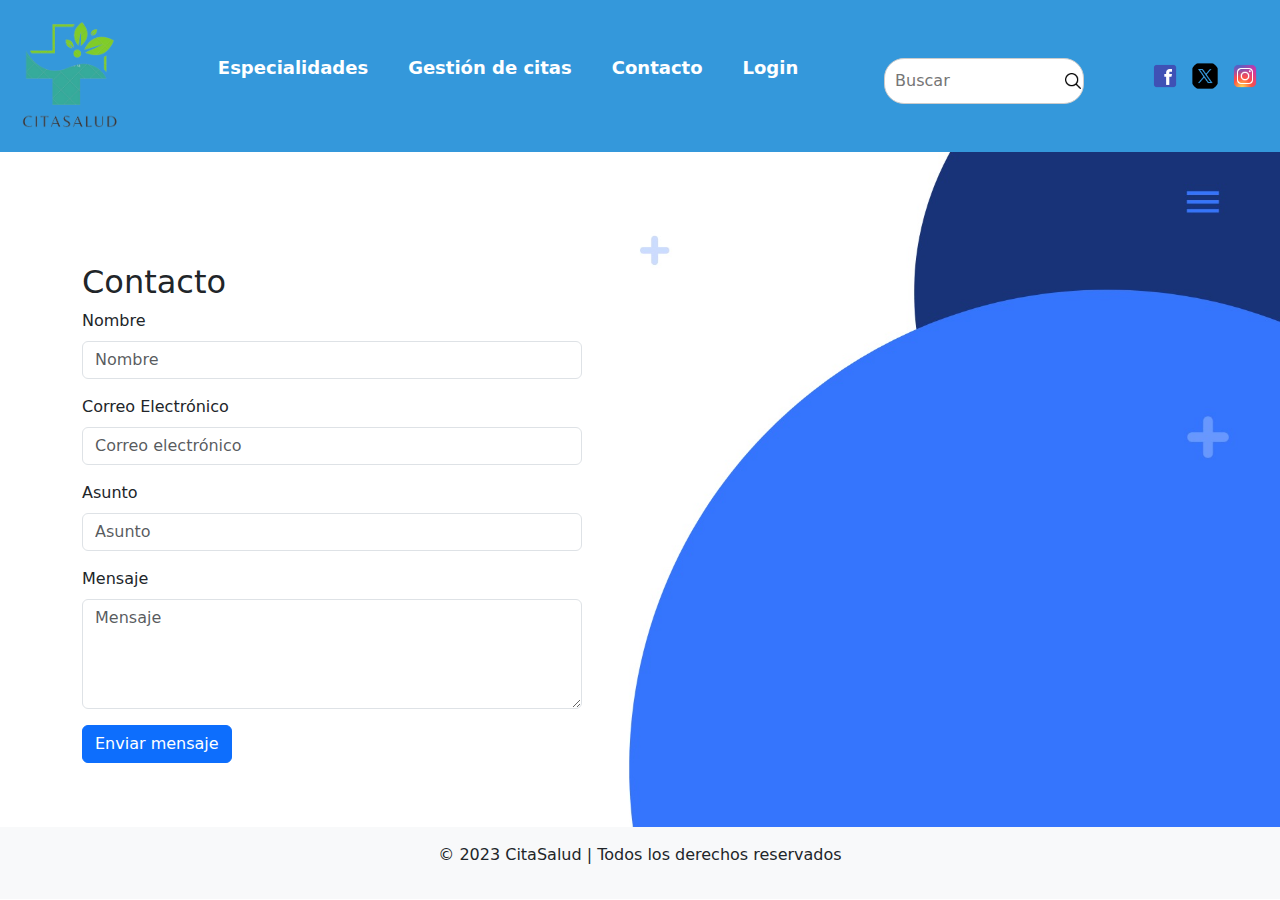
<file: contacto.html>
<!DOCTYPE html>
<html lang="es">
  <head>
    <meta charset="UTF-8" />
    <meta name="viewport" content="width=device-width, initial-scale=1.0" />
    <link rel="stylesheet" href="estilos/estilos_contacto.css" />
    <link rel="icon" href="imagenes/favicon.png" type="image/png" />
    <title>Contacto - CitaSalud</title>
    <link
      href="https://cdn.jsdelivr.net/npm/bootstrap@5.3.0/dist/css/bootstrap.min.css"
      rel="stylesheet"
    />
  </head>

  <body>
    <header>
      <div class="logo">
        <a href="principal.html">
          <img
            src="imagenes/logo-removebg.png"
            alt="Logo de la empresa"
            class="logo"
            style="max-width: 100px"
          />
        </a>
      </div>
      <nav>
        <ul>
          <li><a href="especialidades.html">Especialidades</a></li>
          <li><a href="gestion_citas.html">Gestión de citas</a></li>
          <li><a href="contacto.html">Contacto</a></li>
          <li><a href="login.html">Login</a></li>
        </ul>
      </nav>

      <div class="search">
        <input type="text" placeholder="Buscar" class="search-input" />
      </div>

      <div class="social-links">
        <a href="#" target="_blank" class="social-icon"
          ><img src="imagenes/icons8-facebook-48.png" alt="Facebook"
        /></a>
        <a href="#" target="_blank" class="social-icon"
          ><img src="imagenes/icons8-twitterx-50.png" alt="Twitter"
        /></a>
        <a href="#" target="_blank" class="social-icon"
          ><img src="imagenes/icons8-instagram-48.png" alt="Instagram"
        /></a>
      </div>
    </header>
    <main>
      <div class="container mt-5">
        <h2>Contacto</h2>
        <form>
          <div class="mb-3">
            <label for="nombre" class="form-label">Nombre</label>
            <input type="text" class="form-control" id="nombre" placeholder="Nombre" />
          </div>
          <div class="mb-3">
            <label for="correo" class="form-label">Correo Electrónico</label>
            <input type="email" class="form-control" id="correo" placeholder="Correo electrónico" />
          </div>
          <div class="mb-3">
            <label for="asunto" class="form-label">Asunto</label>
            <input type="text" class="form-control" id="asunto" placeholder="Asunto" />
          </div>
          <div class="mb-3">
            <label for="mensaje" class="form-label">Mensaje</label>
            <textarea class="form-control" id="mensaje" rows="4" placeholder="Mensaje"></textarea>
          </div>
          <button type="submit" class="btn btn-primary">Enviar mensaje</button>
        </form>
      </div>
    </main>
    <footer class="bg-light text-center p-3">
      <p>&copy; 2023 CitaSalud | Todos los derechos reservados</p>
    </footer>
    <script src="https://cdn.jsdelivr.net/npm/bootstrap@5.3.0/dist/js/bootstrap.bundle.min.js"></script>
  </body>
</html>
</file>
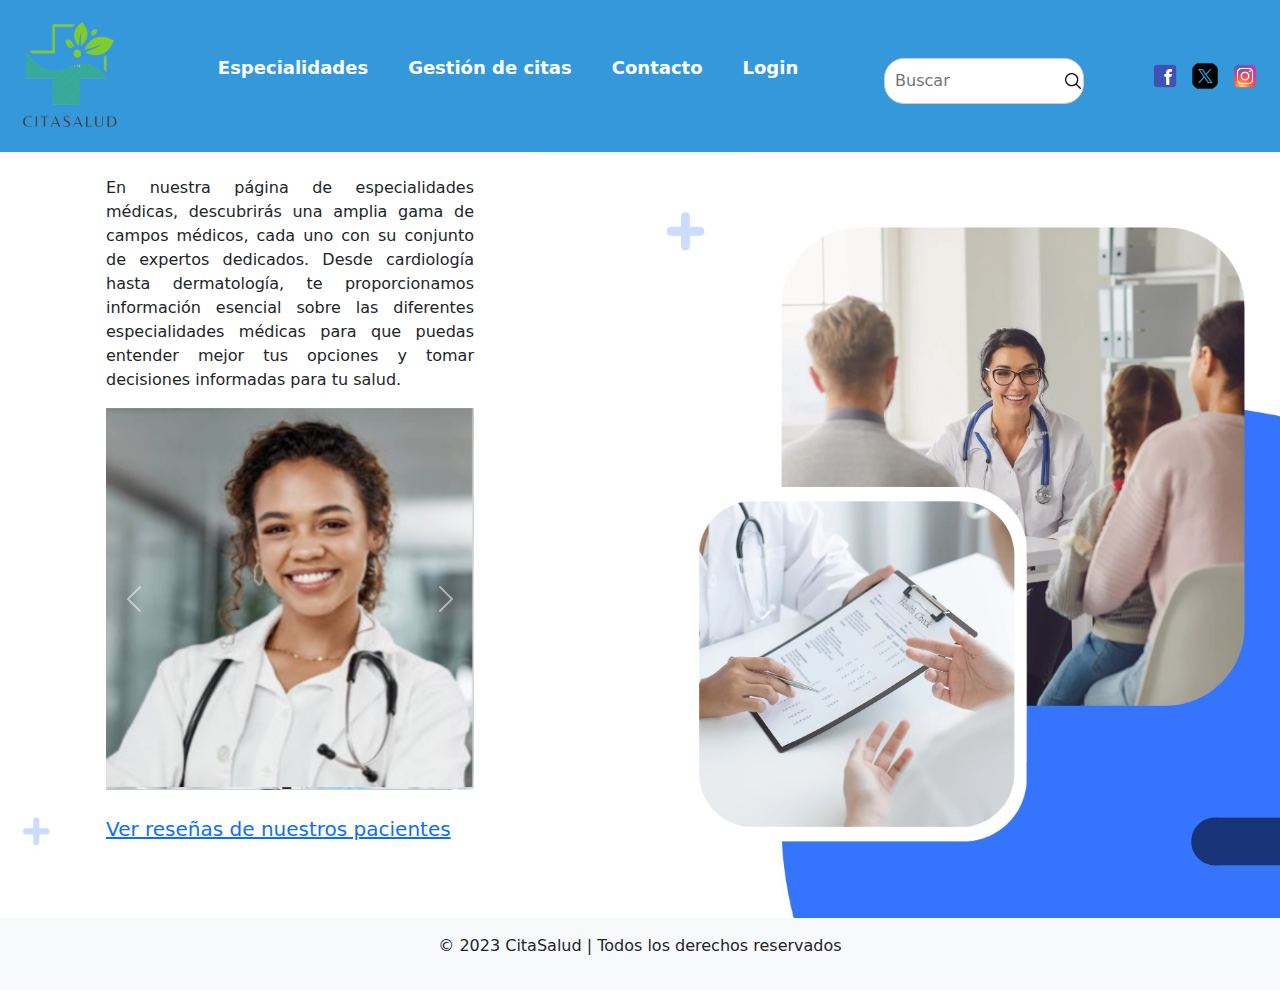
<file: especialidades.html>
<!DOCTYPE html>
<html lang="es">
  <head>
    <meta charset="UTF-8" />
    <meta name="viewport" content="width=device-width, initial-scale=1.0" />
    <link rel="stylesheet" href="estilos/estilos_especialidades.css" />
    <link rel="icon" href="imagenes/favicon.png" type="image/png" />
    <title>Especialidades - CitaSalud</title>
    <link
      href="https://cdn.jsdelivr.net/npm/bootstrap@5.3.0/dist/css/bootstrap.min.css"
      rel="stylesheet"
    />
  </head>

  <body>
    <header>
      <div class="logo">
        <a href="principal.html">
          <img
            src="imagenes/logo-removebg.png"
            alt="Logo de la empresa"
            class="logo"
            style="max-width: 100px"
          />
        </a>
      </div>
      <nav>
        <ul>
          <li><a href="especialidades.html">Especialidades</a></li>
          <li><a href="gestion_citas.html">Gestión de citas</a></li>
          <li><a href="contacto.html">Contacto</a></li>
          <li><a href="login.html">Login</a></li>
        </ul>
      </nav>

      <div class="search">
        <input type="text" placeholder="Buscar" class="search-input" />
      </div>

      <div class="social-links">
        <a href="#" target="_blank" class="social-icon"
          ><img src="imagenes/icons8-facebook-48.png" alt="Facebook"
        /></a>
        <a href="#" target="_blank" class="social-icon"
          ><img src="imagenes/icons8-twitterx-50.png" alt="Twitter"
        /></a>
        <a href="#" target="_blank" class="social-icon"
          ><img src="imagenes/icons8-instagram-48.png" alt="Instagram"
        /></a>
      </div>
    </header>

    <main class="bg-light">
      <div class="container">
        <div class="main-content p-4">
          <div class="text-content">
            <p class="welcome-text">
              En nuestra página de especialidades médicas, descubrirás una amplia gama de campos
              médicos, cada uno con su conjunto de expertos dedicados. Desde cardiología hasta
              dermatología, te proporcionamos información esencial sobre las diferentes
              especialidades médicas para que puedas entender mejor tus opciones y tomar decisiones
              informadas para tu salud.
            </p>

            <div id="especialidadesCarrusel" class="carousel slide" data-bs-ride="carousel">
              <div class="carousel-inner">
                <div class="carousel-item active">
                  <img src="./imagenes/medico1.jpg" class="d-block w-100" alt="Medicina General" />
                </div>
                <div class="carousel-item active">
                  <img src="./imagenes/medico2.jpg" class="d-block w-100" alt="Dermatología" />
                </div>
                <div class="carousel-item active">
                  <img src="./imagenes/medico3.jpg" class="d-block w-100" alt="Cardiología" />
                </div>
                <div class="carousel-item active">
                  <img src="./imagenes/medico4.jpg" class="d-block w-100" alt="Oftalmología" />
                </div>
                <div class="carousel-item active">
                  <img
                    src="./imagenes/medico5.jpg"
                    class="d-block w-100"
                    alt="Otorrinolaringología"
                  />
                </div>
                <div class="carousel-item active">
                  <img src="./imagenes/medico6.jpg" class="d-block w-100" alt="Nutrición" />
                </div>
                <div class="carousel-item active">
                  <img src="./imagenes/medico7.jpg" class="d-block w-100" alt="Alergología" />
                </div>
              </div>
              <button
                class="carousel-control-prev"
                type="button"
                data-bs-target="#especialidadesCarrusel"
                data-bs-slide="prev"
              >
                <span class="carousel-control-prev-icon" aria-hidden="true"></span>
                <span class="visually-hidden">Anterior</span>
              </button>
              <button
                class="carousel-control-next"
                type="button"
                data-bs-target="#especialidadesCarrusel"
                data-bs-slide="next"
              >
                <span class="carousel-control-next-icon" aria-hidden="true"></span>
                <span class="visually-hidden">Siguiente</span>
              </button>
            </div>

            <div class="reseñas mt-4">
              <a href="reseñas.html" class="reseñas-link">Ver reseñas de nuestros pacientes</a>
            </div>
          </div>
        </div>
      </div>
    </main>
    <!-- Footer -->
    <footer class="bg-light text-center p-3">
      <p>&copy; 2023 CitaSalud | Todos los derechos reservados</p>
    </footer>
    <script src="https://cdn.jsdelivr.net/npm/bootstrap@5.3.0/dist/js/bootstrap.bundle.min.js"></script>
  </body>
</html>
</file>
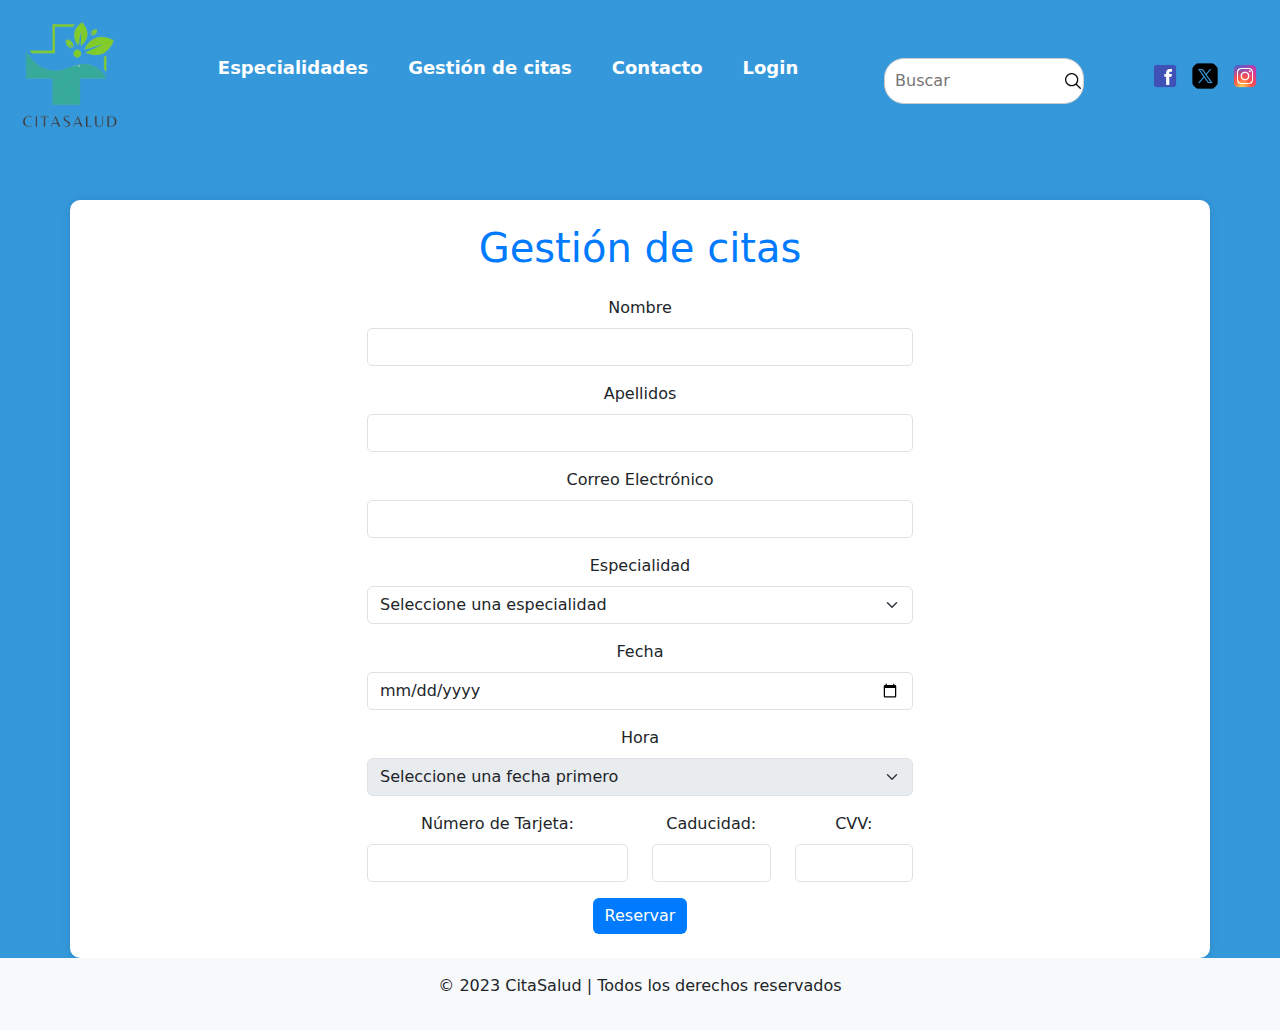
<file: gestion_citas.html>
<!DOCTYPE html>
<html lang="es">
  <head>
    <meta charset="UTF-8" />
    <meta name="viewport" content="width=device-width, initial-scale=1.0" />
    <link rel="stylesheet" href="estilos/estilos_especialidades.css" />
    <link rel="icon" href="imagenes/favicon.png" type="image/png" />
    <title>Gestión de citas - CitaSalud</title>
    <link
      href="https://cdn.jsdelivr.net/npm/bootstrap@5.3.0/dist/css/bootstrap.min.css"
      rel="stylesheet"
    />
    <style>
      body {
        background-color: #3498db; /* color de fondo más claro */
      }

      .container {
        background-color: #fff; /* fondo blanco del contenedor */
        box-shadow: 0 0 10px rgba(0, 0, 0, 0.1); /* sombra suave */
        border-radius: 10px; /* bordes redondeados */
      }

      h1 {
        color: #007bff; /* color del encabezado */
      }

      .form-control {
        border-radius: 5px; /* bordes redondeados para los campos de entrada */
      }

      .btn-primary {
        background-color: #007bff; /* fondo del botón principal */
        border: none; /* sin borde */
      }

      .btn-primary:hover {
        background-color: #0056b3; /* cambio de color al pasar el ratón */
      }
    </style>
  </head>
  <header>
    <div class="logo">
      <a href="principal.html">
        <img
          src="imagenes/logo-removebg.png"
          alt="Logo de la empresa"
          class="logo"
          style="max-width: 100px"
        />
      </a>
    </div>
    <nav>
      <ul>
        <li><a href="especialidades.html">Especialidades</a></li>
        <li><a href="gestion_citas.html">Gestión de citas</a></li>
        <li><a href="contacto.html">Contacto</a></li>
        <li><a href="login.html">Login</a></li>
      </ul>
    </nav>

    <div class="search">
      <input type="text" placeholder="Buscar" class="search-input" />
    </div>

    <div class="social-links">
      <a href="#" target="_blank" class="social-icon"
        ><img src="imagenes/icons8-facebook-48.png" alt="Facebook"
      /></a>
      <a href="#" target="_blank" class="social-icon"
        ><img src="imagenes/icons8-twitterx-50.png" alt="Twitter"
      /></a>
      <a href="#" target="_blank" class="social-icon"
        ><img src="imagenes/icons8-instagram-48.png" alt="Instagram"
      /></a>
    </div>
  </header>

  <body class="text-center">
    <div class="container mt-5 p-4">
      <h1 class="mb-4">Gestión de citas</h1>

      <div id="formularioContainer">
        <!-- formulario de reserva -->
        <form id="reservaForm" action="#" method="post" class="mx-auto col-md-6">
          <!-- campo de nombre -->
          <div class="mb-3">
            <label for="nombre" class="form-label">Nombre</label>
            <input type="text" class="form-control" id="nombre" name="nombre" required />
          </div>

          <!-- campo de apellidos -->
          <div class="mb-3">
            <label for="apellidos" class="form-label">Apellidos</label>
            <input type="text" class="form-control" id="apellidos" name="apellidos" required />
          </div>

          <!-- campo para el correo -->
          <div class="mb-3">
            <label for="correo" class="form-label">Correo Electrónico</label>
            <input type="email" class="form-control" id="correo" name="correo" required />
          </div>

          <!-- campo de especialidad -->
          <div class="mb-3">
            <label for="especialidad" class="form-label">Especialidad</label>
            <select class="form-select" id="especialidad" name="especialidad" required>
              <option value="" disabled selected>Seleccione una especialidad</option>
              <option value="Medicina general">MEDICINA GENERAL</option>
              <option value="Alergología">ALERGOLOGÍA</option>
              <option value="Dermatología">DERMATOLOGÍA</option>
              <option value="Cardiología">CARDIOLOGÍA</option>
              <option value="Oftalmología">OFTALMOLOGÍA</option>
              <option value="Otorrinolaringología">OTORRINOLARINGOLOGÍA</option>
              <option value="Endocrinologia y nutrición">ENDOCRINOLOGÍA Y NUTRICIÓN</option>
              <option value="Fisioterapia">FISIOTERAPIA</option>
            </select>
          </div>

          <!-- campo de fecha -->
          <div class="mb-3">
            <label for="fecha" class="form-label">Fecha</label>
            <input type="date" class="form-control" id="fecha" name="fecha" required />
          </div>

          <!-- el campo de la hora depende de la fecha -->
          <div class="mb-3">
            <label for="hora" class="form-label">Hora</label>
            <select class="form-select" id="hora" name="hora" required disabled>
              <option value="" disabled selected>Seleccione una fecha primero</option>
            </select>
          </div>
          <div class="row justify-content-center">
            <div class="col-md-6 mb-3">
              <label for="numero_tarjeta" class="form-label">Número de Tarjeta:</label>
              <input
                type="text"
                class="form-control"
                id="numero_tarjeta"
                name="numero_tarjeta"
                required
              />
            </div>

            <div class="col-md-3 mb-3">
              <label for="fecha_caducidad" class="form-label">Caducidad:</label>
              <input
                type="text"
                class="form-control"
                id="fecha_caducidad"
                name="fecha_caducidad"
                required
              />
            </div>

            <div class="col-md-3 mb-3">
              <label for="cvv" class="form-label">CVV:</label>
              <input type="text" class="form-control" id="cvv" name="cvv" required />
            </div>
          </div>

          <!-- botón de reservar citas -->
          <button type="submit" class="btn btn-primary btn-block">Reservar</button>
        </form>
      </div>

      <div id="reservaInfoContainer" style="display: none"></div>
    </div>
    <script>
      document.getElementById("reservaForm").addEventListener("submit", function (event) {
        // evita el envío del formulario de forma predeterminada
        event.preventDefault();

        // obtiene los valores del formulario
        var nombre = document.getElementById("nombre").value;
        var apellidos = document.getElementById("apellidos").value;
        var correo = document.getElementById("correo").value;
        var especialidad = document.getElementById("especialidad").value;
        var fecha = document.getElementById("fecha").value;
        var hora = document.getElementById("hora").value;

        // construye el mensaje de confirmación con estilos de Bootstrap
        var mensaje =
          '<div class="alert alert-success" role="alert">' +
          '<h4 class="alert-heading">Reserva confirmada</h4>' +
          '<p class="mb-0">Nombre: <strong>' +
          nombre +
          " " +
          apellidos +
          "</strong></p>" +
          '<p class="mb-0">Correo Electrónico: <strong>' +
          correo +
          "</strong></p>" +
          '<p class="mb-0">Especialidad: <strong>' +
          especialidad +
          "</strong></p>" +
          '<p class="mb-0">Fecha: <strong>' +
          fecha +
          "</strong></p>" +
          '<p class="mb-0">Hora: <strong>' +
          hora +
          "</strong></p>" +
          "</div>";

        // oculta el contenedor del formulario y muestra el contenedor de la información de la reserva
        document.getElementById("formularioContainer").style.display = "none";
        document.getElementById("reservaInfoContainer").style.display = "block";

        // muestra el mensaje en el elemento con id reservaInfoContainer
        document.getElementById("reservaInfoContainer").innerHTML = mensaje;
      });
    </script>

    <!-- script para habilitar/deshabilitar el campo de hora según la fecha seleccionada -->
    <script>
      document.getElementById("fecha").addEventListener("change", function () {
        // obtiene la fecha seleccionada
        var selectedDate = this.value;

        // obtiene el campo de hora
        var horaField = document.getElementById("hora");

        // habilitar/deshabilitar el campo de hora según si se seleccionó una fecha
        horaField.disabled = !selectedDate;

        // limpia las opciones existentes en el campo de hora
        horaField.innerHTML =
          '<option value="" disabled selected>Selecciona una fecha primero</option>';

        // agrega opciones de hora
        if (selectedDate) {
          for (var i = 9; i <= 17; i++) {
            horaField.innerHTML += '<option value="' + i + ':00">' + i + ":00</option>";
          }
        }
      });
    </script>
    <footer class="bg-light text-center p-3">
      <p>&copy; 2023 CitaSalud | Todos los derechos reservados</p>
    </footer>
    <script src="https://cdn.jsdelivr.net/npm/bootstrap@5.3.0/dist/js/bootstrap.bundle.min.js"></script>
  </body>
</html>
</file>
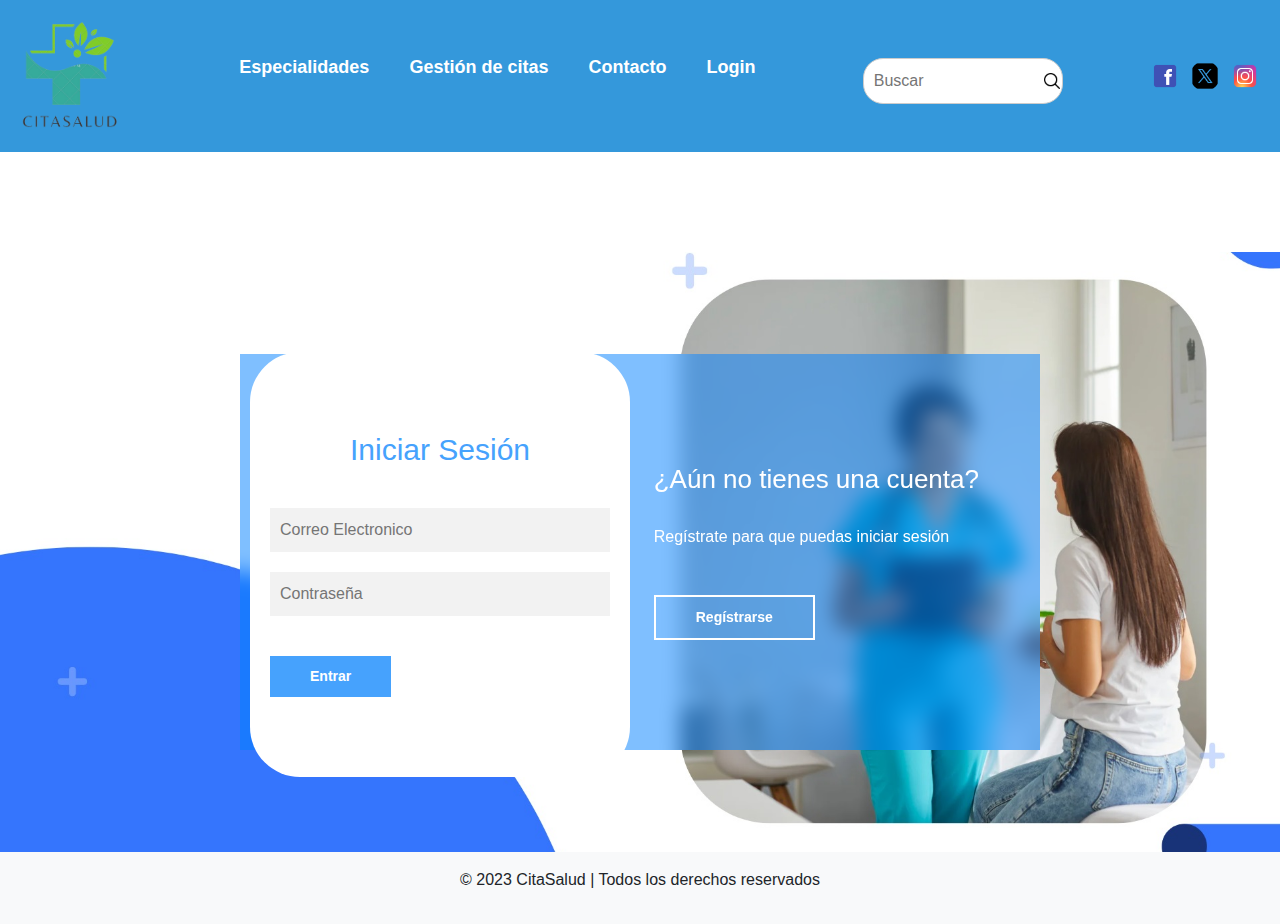
<file: login.html>
<!DOCTYPE html>
<html lang="es">

<head>
  <meta charset="UTF-8" />
  <meta name="viewport" content="width=device-width, initial-scale=1.0" />
  <link rel="stylesheet" href="estilos/estilos_login.css" />
  <link rel="icon" href="imagenes/favicon.png" type="image/png" />
  <title>Login - CitaSalud</title>
  <link href="https://cdn.jsdelivr.net/npm/bootstrap@5.3.0/dist/css/bootstrap.min.css" rel="stylesheet" />
  <style>
   
   

    
   
  </style>
</head>

<body>
  <header>
    <div class="logo">
      <a href="principal.html">
        <img src="imagenes/logo-removebg.png" alt="Logo de la empresa" class="logo" style="max-width: 100px" />
      </a>
    </div>
    <nav>
      <ul>
        <li><a href="especialidades.html">Especialidades</a></li>
        <li><a href="gestion_citas.html">Gestión de citas</a></li>
        <li><a href="contacto.html">Contacto</a></li>
        <li><a href="login.html">Login</a></li>
      </ul>
    </nav>

    <div class="search">
      <input type="text" placeholder="Buscar" class="search-input" />
    </div>

    <div class="social-links">
      <a href="#" target="_blank" class="social-icon"><img src="imagenes/icons8-facebook-48.png" alt="Facebook" /></a>
      <a href="#" target="_blank" class="social-icon"><img src="imagenes/icons8-twitterx-50.png" alt="Twitter" /></a>
      <a href="#" target="_blank" class="social-icon"><img src="imagenes/icons8-instagram-48.png" alt="Instagram" /></a>
    </div>
  </header>
  <body>
    <main>

      <div class="contenedor__todo">
          <div class="caja__trasera">
              <div class="caja__trasera-login">
                  <h3>¿Ya tienes una cuenta?</h3>
                  <p>Inicia sesión para entrar en la página</p>
                  <button id="btn__iniciar-sesion">Iniciar Sesión</button>
              </div>
              <div class="caja__trasera-register">
                  <h3>¿Aún no tienes una cuenta?</h3>
                  <p>Regístrate para que puedas iniciar sesión</p>
                  <button id="btn__registrarse">Regístrarse</button>
              </div>
          </div>

          <!--formulario de login y registro-->
          <div class="contenedor__login-register">
              <!--login-->
              <form action="" class="formulario__login">
                  <h2>Iniciar Sesión</h2>
                  <input type="text" placeholder="Correo Electronico">
                  <input type="password" placeholder="Contraseña">
                  <button>Entrar</button>
              </form>

              <!--registro-->
              <form action="" class="formulario__register">
                  <h2>Regístrarse</h2>
                  <input type="text" placeholder="Nombre completo">
                  <input type="text" placeholder="Correo Electronico">
                  <input type="text" placeholder="Usuario">
                  <input type="password" placeholder="Contraseña">
                  <button>Regístrarse</button>
              </form>
          </div>
      </div>

  </main>
    <script>
      
document.getElementById("btn__iniciar-sesion").addEventListener("click", iniciarSesion);
document.getElementById("btn__registrarse").addEventListener("click", register);
window.addEventListener("resize", anchoPage);

//variables
var formulario_login = document.querySelector(".formulario__login");
var formulario_register = document.querySelector(".formulario__register");
var contenedor_login_register = document.querySelector(".contenedor__login-register");
var caja_trasera_login = document.querySelector(".caja__trasera-login");
var caja_trasera_register = document.querySelector(".caja__trasera-register");

    //funciones

function anchoPage(){

    if (window.innerWidth > 850){
        caja_trasera_register.style.display = "block";
        caja_trasera_login.style.display = "block";
    }else{
        caja_trasera_register.style.display = "block";
        caja_trasera_register.style.opacity = "1";
        caja_trasera_login.style.display = "none";
        formulario_login.style.display = "block";
        contenedor_login_register.style.left = "0px";
        formulario_register.style.display = "none";   
    }
}

anchoPage();


    function iniciarSesion(){
        if (window.innerWidth > 850){
            formulario_login.style.display = "block";
            contenedor_login_register.style.left = "10px";
            formulario_register.style.display = "none";
            caja_trasera_register.style.opacity = "1";
            caja_trasera_login.style.opacity = "0";
        }else{
            formulario_login.style.display = "block";
            contenedor_login_register.style.left = "0px";
            formulario_register.style.display = "none";
            caja_trasera_register.style.display = "block";
            caja_trasera_login.style.display = "none";
        }
    }

    function register(){
        if (window.innerWidth > 850){
            formulario_register.style.display = "block";
            contenedor_login_register.style.left = "410px";
            formulario_login.style.display = "none";
            caja_trasera_register.style.opacity = "0";
            caja_trasera_login.style.opacity = "1";
        }else{
            formulario_register.style.display = "block";
            contenedor_login_register.style.left = "0px";
            formulario_login.style.display = "none";
            caja_trasera_register.style.display = "none";
            caja_trasera_login.style.display = "block";
            caja_trasera_login.style.opacity = "1";
        }
}
      </script>
      
    <!-- Footer -->
    <footer class="bg-light text-center p-3">
      <p>&copy; 2023 CitaSalud | Todos los derechos reservados</p>
    </footer>
    <script src="https://cdn.jsdelivr.net/npm/bootstrap@5.3.0/dist/js/bootstrap.bundle.min.js"></script>
  </body>
</html>
</file>
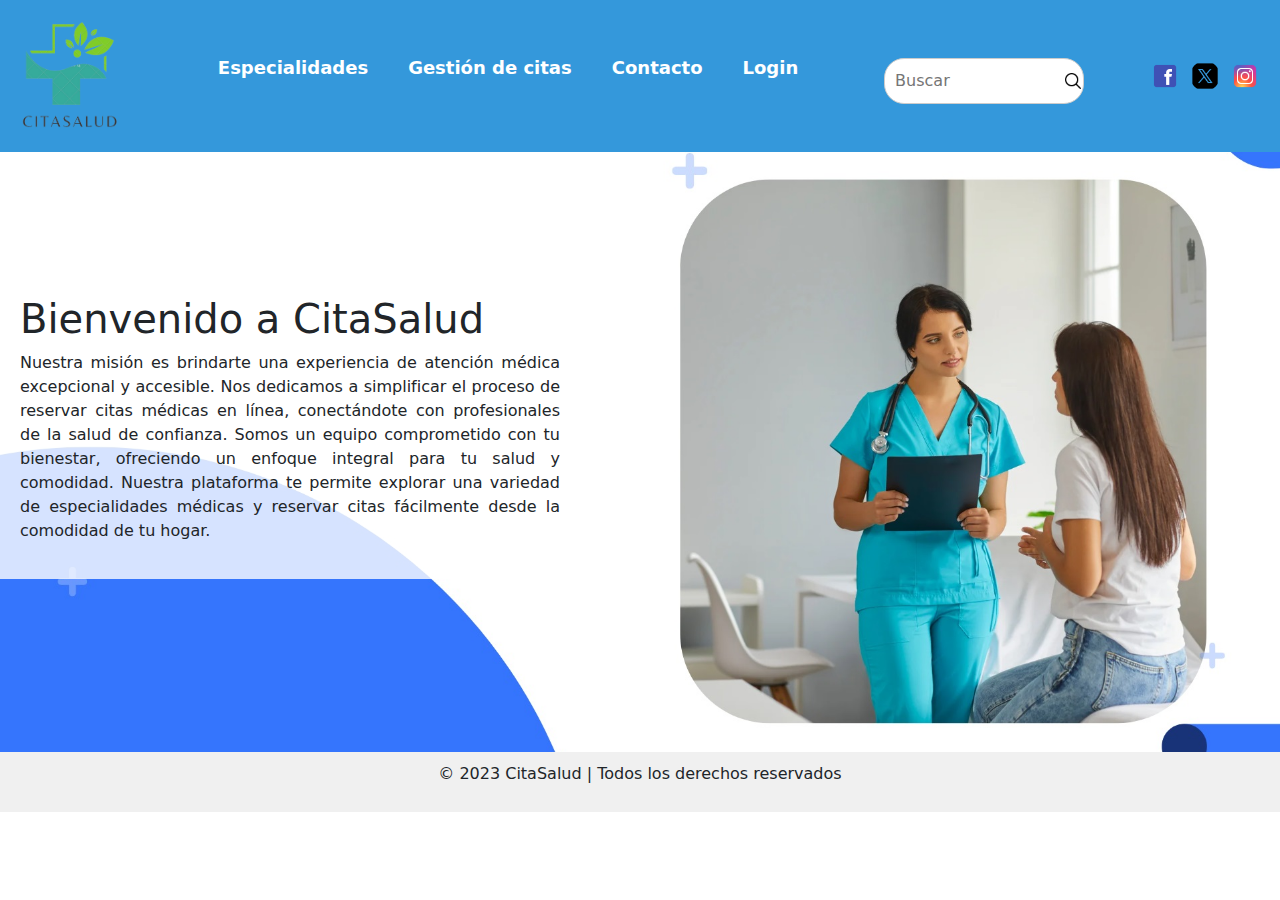
<file: principal.html>
<!DOCTYPE html>
<html lang="es">

<head>
  <meta charset="UTF-8" />
  <meta name="viewport" content="width=device-width, initial-scale=1.0" />
  <link rel="stylesheet" href="estilos/estilos_principal.css" />
  <link rel="icon" href="imagenes/favicon.png" type="image/png" />
  <title>Login - CitaSalud</title>
  <link href="https://cdn.jsdelivr.net/npm/bootstrap@5.3.0/dist/css/bootstrap.min.css" rel="stylesheet" />
 
</head>

<body>
  <header>
    <div class="logo">
      <a href="principal.html">
        <img src="imagenes/logo-removebg.png" alt="Logo de la empresa" class="logo" style="max-width: 100px" />
      </a>
    </div>
    <nav>
      <ul>
        <li><a href="especialidades.html">Especialidades</a></li>
        <li><a href="gestion_citas.html">Gestión de citas</a></li>
        <li><a href="contacto.html">Contacto</a></li>
        <li><a href="login.html">Login</a></li>
      </ul>
    </nav>

    <div class="search">
      <input type="text" placeholder="Buscar" class="search-input" />
    </div>

    <div class="social-links">
      <a href="#" target="_blank" class="social-icon"><img src="imagenes/icons8-facebook-48.png" alt="Facebook" /></a>
      <a href="#" target="_blank" class="social-icon"><img src="imagenes/icons8-twitterx-50.png" alt="Twitter" /></a>
      <a href="#" target="_blank" class="social-icon"><img src="imagenes/icons8-instagram-48.png" alt="Instagram" /></a>
    </div>
  </header>

    <main>
      <div class="main-content">
        <div class="text-content">
          <h1>Bienvenido a CitaSalud</h1>
          <p>
            Nuestra misión es brindarte 
            una experiencia de atención médica excepcional y accesible.
            Nos dedicamos a simplificar el proceso de reservar
            citas médicas en línea, conectándote con profesionales de 
            la salud de confianza.

            Somos un equipo comprometido con tu bienestar, 
            ofreciendo un enfoque integral para tu salud y comodidad.
            Nuestra plataforma te permite explorar una variedad de
            especialidades médicas y reservar citas fácilmente desde
            la comodidad de tu hogar.
          </p>
        </div>
      </div>
    </main>
      </div>

       <footer>
        <p>&copy; 2023 CitaSalud | Todos los derechos reservados</p>
    </footer>
  </body>
</html>
</file>
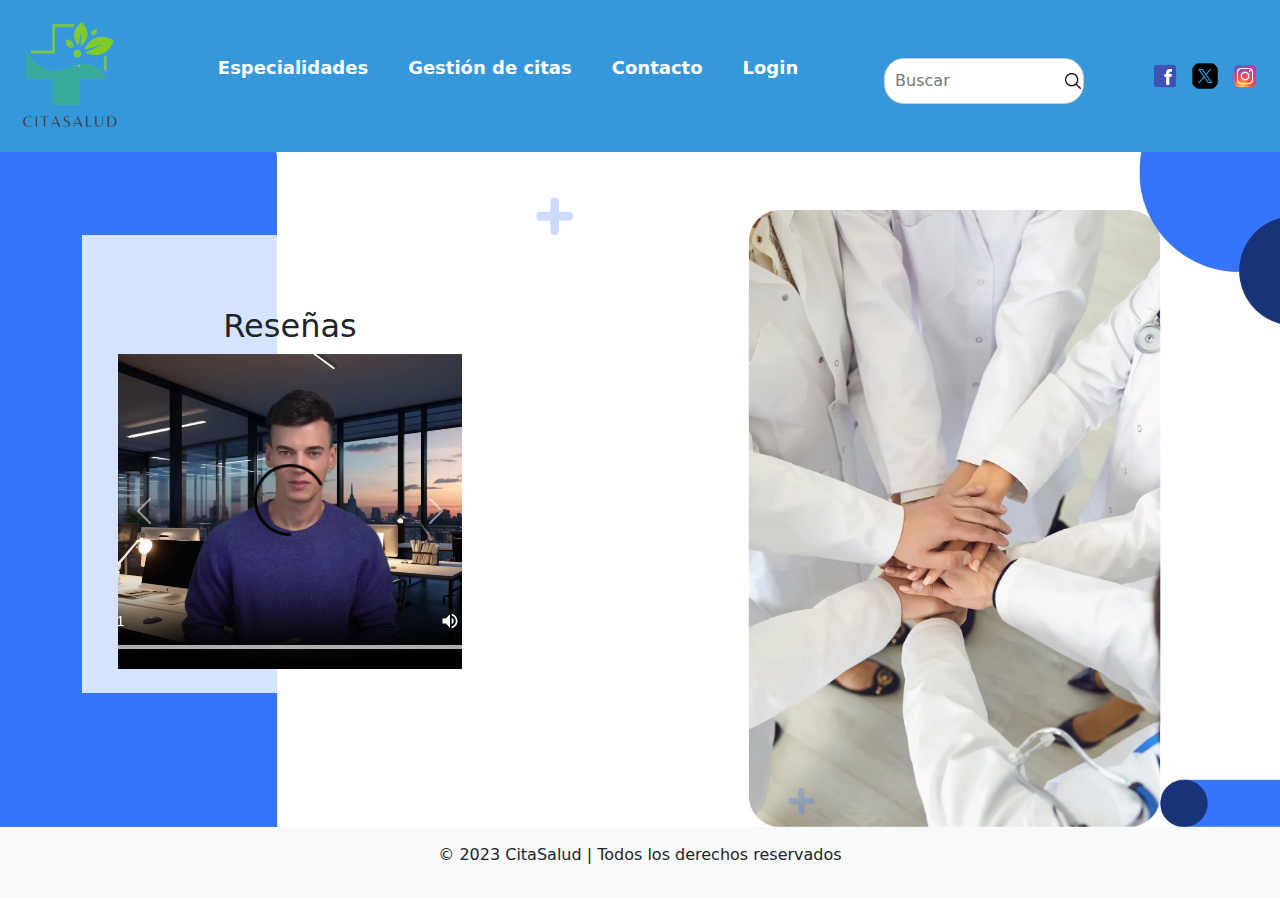
<file: reseñas.html>
<!DOCTYPE html>
<html lang="es">
  <head>
    <meta charset="UTF-8" />
    <meta name="viewport" content="width=device-width, initial-scale=1.0" />
    <link rel="stylesheet" href="estilos/estilos_reseñas.css" />
    <link rel="icon" href="imagenes/favicon.png" type="image/png" />
    <title>Reseñas - CitaSalud</title>
    <link
      href="https://cdn.jsdelivr.net/npm/bootstrap@5.3.0/dist/css/bootstrap.min.css"
      rel="stylesheet"
    />
  </head>
  <body>
    <header>
      <div class="logo">
        <a href="principal.html">
          <img
            src="imagenes/logo-removebg.png"
            alt="Logo de la empresa"
            class="logo"
            style="max-width: 100px"
          />
        </a>
      </div>
      <nav>
        <ul>
          <li><a href="especialidades.html">Especialidades</a></li>
          <li><a href="gestion_citas.html">Gestión de citas</a></li>
          <li><a href="contacto.html">Contacto</a></li>
          <li><a href="login.html">Login</a></li>
        </ul>
      </nav>

      <div class="search">
        <input type="text" placeholder="Buscar" class="search-input" />
      </div>

      <div class="social-links">
        <a href="#" target="_blank" class="social-icon"
          ><img src="imagenes/icons8-facebook-48.png" alt="Facebook"
        /></a>
        <a href="#" target="_blank" class="social-icon"
          ><img src="imagenes/icons8-twitterx-50.png" alt="Twitter"
        /></a>
        <a href="#" target="_blank" class="social-icon"
          ><img src="imagenes/icons8-instagram-48.png" alt="Instagram"
        /></a>
      </div>
    </header>

    <main class="bg-light">
      <div class="container">
        <div class="main-content p-4">
          <div class="text-content">
            <p class="welcome-text"></p>

            <div class="container">
              <h2 class="text-center mt-5">Reseñas</h2>
              <div id="carouselExampleControls" class="carousel slide">
                <div class="carousel-inner">
                  <div class="carousel-item active">
                    <div class="d-flex justify-content-center">
                      <video width="560" height="315" controls>
                        <source src="./videos/reseña2.mp4" type="video/mp4" />
                        Tu navegador no admite el elemento de video.
                      </video>
                    </div>
                  </div>
                  <div class="carousel-item">
                    <div class="d-flex justify-content-center">
                      <video width="560" height="315" controls>
                        <source src="./videos/reseña1.mp4" type="video/mp4" />
                        Tu navegador no admite el elemento de video.
                      </video>
                    </div>
                  </div>
                  <div class="carousel-item">
                    <div class="d-flex justify-content-center">
                      <video width="560" height="315" controls>
                        <source src="./videos/reseña3.mp4" type="video/mp4" />
                        Tu navegador no admite el elemento de video.
                      </video>
                    </div>
                  </div>
                </div>
                <button
                  class="carousel-control-prev"
                  type="button"
                  data-bs-target="#carouselExampleControls"
                  data-bs-slide="prev"
                >
                  <span class="carousel-control-prev-icon" aria-hidden="true"></span>
                  <span class="visually-hidden">Anterior</span>
                </button>
                <button
                  class="carousel-control-next"
                  type="button"
                  data-bs-target="#carouselExampleControls"
                  data-bs-slide="next"
                >
                  <span class="carousel-control-next-icon" aria-hidden="true"></span>
                  <span class="visually-hidden">Siguiente</span>
                </button>
              </div>
            </div>
          </div>
        </div>
      </div>
    </main>
    <!-- Footer -->
    <footer class="bg-light text-center p-3">
      <p>&copy; 2023 CitaSalud | Todos los derechos reservados</p>
    </footer>
    <script src="https://cdn.jsdelivr.net/npm/bootstrap@5.3.0/dist/js/bootstrap.bundle.min.js"></script>
  </body>
</html>
</file>
<file: estilos/estilos_contacto.css>
/* sass/_variables.scss */
/* sass/_variables.scss */
/* sass/_variables.scss */
/* sass/_variables.scss */
header {
  background-color: #3498db;
  padding: 20px;
  color: #fff;
  display: flex;
  justify-content: space-between;
  align-items: center;
}
@media screen and (max-width: 768px) {
  header {
    flex-direction: column;
    text-align: center;
  }
}

nav ul {
  list-style: none;
  display: flex;
  gap: 20px;
}

nav ul li {
  margin-right: 20px;
}

nav a {
  text-decoration: none;
  color: #fff;
  font-weight: bold;
  font-size: large;
}
@media screen and (max-width: 768px) {
  nav a {
    margin: 0 10px;
  }
}

/* sass/_variables.scss */
main {
  background-image: url("../imagenes/login.jpg");
  background-size: cover;
  background-position: center;
  height: 75vh;
  display: flex;
  align-items: center;
  justify-content: center;
}
main .main-content {
  background-color: rgba(255, 255, 255, 0.8);
  padding: 20px;
  text-align: justify;
  max-width: 600px;
  margin-right: 700px;
  margin-bottom: 50px;
}
@media screen and (max-width: 768px) {
  main .main-content {
    margin-right: 0;
  }
}

.search {
  display: flex;
  align-items: center;
}
.search .search-input {
  padding: 10px;
  border: 1px solid #ccc;
  border-radius: 20px;
  background: #fff url("../imagenes/icons8-lupa-30.png") no-repeat right center;
  background-size: 20px;
  outline: none;
  width: 200px;
  margin-top: 10px;
}

.social-links {
  display: flex;
  align-items: center;
  gap: 10px;
}

.social-icon img {
  width: 30px;
  height: 30px;
  border-radius: 50%;
}

footer {
  margin-top: auto;
  text-align: center;
  background-color: #f0f0f0;
  padding: 10px;
}

@media (max-width: 768px) {
  nav ul {
    flex-direction: column;
    gap: 10px;
  }
}

.form-control {
  width: 100%;
  max-width: 500px;
}

/*# sourceMappingURL=estilos_contacto.css.map */
</file>
<file: estilos/estilos_especialidades.css>
/* sass/_variables.scss */
/* sass/_variables.scss */
header {
  background-color: #3498db;
  padding: 20px;
  color: #fff;
  display: flex;
  justify-content: space-between;
  align-items: center;
}
@media screen and (max-width: 768px) {
  header {
    flex-direction: column;
    text-align: center;
  }
}

nav ul {
  list-style: none;
  display: flex;
  gap: 20px;
}

nav ul li {
  margin-right: 20px;
}

nav a {
  text-decoration: none;
  color: #fff;
  font-weight: bold;
  font-size: large;
}
@media screen and (max-width: 768px) {
  nav a {
    margin: 0 10px;
  }
}

/* sass/_variables.scss */
main {
  background-image: url("../imagenes/especialidades.jpg");
  background-size: cover;
  background-position: center;
  min-height: 600px;
  display: flex;
  align-items: center;
  justify-content: center;
}
main .main-content {
  background-color: rgba(255, 255, 255, 0.8);
  padding: 20px;
  text-align: justify;
  max-width: 600px;
  margin-right: 700px;
  margin-bottom: 50px;
}
@media screen and (max-width: 768px) {
  main .main-content {
    margin-right: 0;
  }
}

.search {
  display: flex;
  align-items: center;
}
.search .search-input {
  padding: 10px;
  border: 1px solid #ccc;
  border-radius: 20px;
  background: #fff url("../imagenes/icons8-lupa-30.png") no-repeat right center;
  background-size: 20px;
  outline: none;
  width: 200px;
  margin-top: 10px;
}

.social-links {
  display: flex;
  align-items: center;
  gap: 10px;
}

.social-icon img {
  width: 30px;
  height: 30px;
  border-radius: 50%;
}

footer {
  margin-top: auto;
  text-align: center;
  background-color: #f0f0f0;
  padding: 10px;
}

.reseñas-link {
  font-size: 20px;
}
</file>
<file: estilos/estilos_login.css>
/* sass/_variables.scss */
/* sass/_variables.scss */
header {
  background-color: #3498db;
  padding: 20px;
  color: #fff;
  display: flex;
  justify-content: space-between;
  align-items: center;
}
@media screen and (max-width: 768px) {
  header {
    flex-direction: column;
    text-align: center;
  }
}

nav ul {
  list-style: none;
  display: flex;
  gap: 20px;
}

nav ul li {
  margin-right: 20px;
}

nav a {
  text-decoration: none;
  color: #fff;
  font-weight: bold;
  font-size: large;
}
@media screen and (max-width: 768px) {
  nav a {
    margin: 0 10px;
  }
}

/* sass/_variables.scss */
main {
  background-image: url("../imagenes/principal.jpg");
  background-size: cover;
  background-position: center;
  min-height: 600px;
  display: flex;
  align-items: center;
  justify-content: center;
}
main .main-content {
  background-color: rgba(255, 255, 255, 0.8);
  padding: 20px;
  text-align: justify;
  max-width: 600px;
  margin-right: 700px;
  margin-bottom: 50px;
}
@media screen and (max-width: 768px) {
  main .main-content {
    margin-right: 0;
  }
}

.search {
  display: flex;
  align-items: center;
}
.search .search-input {
  padding: 10px;
  border: 1px solid #ccc;
  border-radius: 20px;
  background: #fff url("../imagenes/icons8-lupa-30.png") no-repeat right center;
  background-size: 20px;
  outline: none;
  width: 200px;
  margin-top: 10px;
}

.social-links {
  display: flex;
  align-items: center;
  gap: 10px;
}

.social-icon img {
  width: 30px;
  height: 30px;
  border-radius: 50%;
}

footer {
  margin-top: auto;
  text-align: center;
  background-color: #f0f0f0;
  padding: 10px;
}

.reseñas-link {
  font-size: 20px;
}

* {
  margin: 0;
  padding: 0;
  box-sizing: border-box;
  text-decoration: none;
  font-family: "Roboto", sans-serif;
}

body {
  background-size: cover;
  background-repeat: no-repeat;
  background-position: center;
  background-attachment: fixed;
}

main {
  width: 100%;
  padding: 20px;
  margin: auto;
  margin-top: 100px;
}

.contenedor__todo {
  width: 100%;
  max-width: 800px;
  margin: auto;
  position: relative;
}

.caja__trasera {
  width: 100%;
  padding: 10px 20px;
  display: flex;
  justify-content: center;
  -webkit-backdrop-filter: blur(10px);
  backdrop-filter: blur(10px);
  background-color: rgba(0, 128, 255, 0.5);
}

.caja__trasera div {
  margin: 100px 40px;
  color: white;
  transition: all 500ms;
}

.caja__trasera div p,
.caja__trasera button {
  margin-top: 30px;
}

.caja__trasera div h3 {
  font-weight: 400;
  font-size: 26px;
}

.caja__trasera div p {
  font-size: 16px;
  font-weight: 300;
}

.caja__trasera button {
  padding: 10px 40px;
  border: 2px solid #fff;
  font-size: 14px;
  background: transparent;
  font-weight: 600;
  cursor: pointer;
  color: white;
  outline: none;
  transition: all 300ms;
}

.caja__trasera button:hover {
  background: #fff;
  color: #46a2fd;
}

/*Formularios*/

.contenedor__login-register {
  display: flex;
  align-items: center;
  width: 100%;
  max-width: 380px;
  position: relative;
  top: -185px;
  left: 10px;

  /*la transicion va despues del codigo JS*/
  transition: left 500ms cubic-bezier(0.175, 0.885, 0.32, 1.275);
}

.contenedor__login-register form {
  width: 100%;
  padding: 80px 20px;
  background: white;
  position: absolute;
  border-radius: 50px;
}

.contenedor__login-register form h2 {
  font-size: 30px;
  text-align: center;
  margin-bottom: 20px;
  color: #46a2fd;
}

.contenedor__login-register form input {
  width: 100%;
  margin-top: 20px;
  padding: 10px;
  border: none;
  background: #f2f2f2;
  font-size: 16px;
  outline: none;
}

.contenedor__login-register form button {
  padding: 10px 40px;
  margin-top: 40px;
  border: none;
  font-size: 14px;
  background: #46a2fd;
  font-weight: 600;
  cursor: pointer;
  color: white;
  outline: none;
}

.formulario__login {
  display: block;
}
.formulario__register {
  display: none;
}

@media screen and (max-width: 850px) {
  main {
    margin-top: 50px;
  }

  .caja__trasera {
    max-width: 350px;
    height: 300px;
    flex-direction: column;
    margin: auto;
  }

  .caja__trasera div {
    margin: 0px;
    position: absolute;
  }

  /*formularios*/

  .contenedor__login-register {
    top: -10px;
    left: -5px;
    margin: auto;
    border-radius: 50;
  }

  .contenedor__login-register form {
    position: relative;
  }
}

.hidden {
  opacity: 0;
  transform: translateY(-20px);
  display: none !important; /* oculta el elemento por completo */
}

.form-group {
  margin-bottom: 20px;
}

.forgot-password {
  text-align: right;
}

.register-link {
  text-align: center;
  margin-top: 20px;
}

/*# sourceMappingURL=estilos_login.css.map */
</file>
<file: estilos/estilos_principal.css>
/* sass/_variables.scss */
/* sass/_variables.scss */
header {
  background-color: #3498db;
  padding: 20px;
  color: #fff;
  display: flex;
  justify-content: space-between;
  align-items: center;
}
@media screen and (max-width: 768px) {
  header {
    flex-direction: column;
    text-align: center;
  }
}

nav ul {
  list-style: none;
  display: flex;
  gap: 20px;
}

nav ul li {
  margin-right: 20px;
}

nav a {
  text-decoration: none;
  color: #fff;
  font-weight: bold;
  font-size: large;
}
@media screen and (max-width: 768px) {
  nav a {
    margin: 0 10px;
  }
}

/* sass/_variables.scss */
main {
  background-image: url("../imagenes/principal.jpg");
  background-size: cover;
  background-position: center;
  min-height: 600px;
  display: flex;
  align-items: center;
  justify-content: center;
}
main .main-content {
  background-color: rgba(255, 255, 255, 0.8);
  padding: 20px;
  text-align: justify;
  max-width: 600px;
  margin-right: 700px;
  margin-bottom: 50px;
}
@media screen and (max-width: 768px) {
  main .main-content {
    margin-right: 0;
  }
}

.search {
  display: flex;
  align-items: center;
}
.search .search-input {
  padding: 10px;
  border: 1px solid #ccc;
  border-radius: 20px;
  background: #fff url("../imagenes/icons8-lupa-30.png") no-repeat right center;
  background-size: 20px;
  outline: none;
  width: 200px;
  margin-top: 10px;
}

.social-links {
  display: flex;
  align-items: center;
  gap: 10px;
}

.social-icon img {
  width: 30px;
  height: 30px;
  border-radius: 50%;
}

footer {
  margin-top: auto;
  text-align: center;
  background-color: #f0f0f0;
  padding: 10px;
}

.reseñas-link {
  font-size: 20px;
}

/*# sourceMappingURL=estilos_principal.css.map */
</file>
<file: estilos/estilos_reseñas.css>
/* sass/_variables.scss */
/* sass/_variables.scss */
header {
  background-color: #3498db;
  padding: 20px;
  color: #fff;
  display: flex;
  justify-content: space-between;
  align-items: center;
}
@media screen and (max-width: 768px) {
  header {
    flex-direction: column;
    text-align: center;
  }
}

nav ul {
  list-style: none;
  display: flex;
  gap: 20px;
}

nav ul li {
  margin-right: 20px;
}

nav a {
  text-decoration: none;
  color: #fff;
  font-weight: bold;
  font-size: large;
}
@media screen and (max-width: 768px) {
  nav a {
    margin: 0 10px;
  }
}

/* sass/_variables.scss */
main {
  background-image: url("../imagenes/reseñas.jpg");
  background-size: cover;
  background-position: center;
  height: 75vh;
  display: flex;
  align-items: center;
  justify-content: center;
}
main .main-content {
  background-color: rgba(255, 255, 255, 0.8);
  padding: 20px;
  text-align: justify;
  max-width: 600px;
  margin-right: 700px;
  margin-bottom: 50px;
}
@media screen and (max-width: 768px) {
  main .main-content {
    margin-right: 0;
  }
}

.search {
  display: flex;
  align-items: center;
}
.search .search-input {
  padding: 10px;
  border: 1px solid #ccc;
  border-radius: 20px;
  background: #fff url("../imagenes/icons8-lupa-30.png") no-repeat right center;
  background-size: 20px;
  outline: none;
  width: 200px;
  margin-top: 10px;
}

.social-links {
  display: flex;
  align-items: center;
  gap: 10px;
}

.social-icon img {
  width: 30px;
  height: 30px;
  border-radius: 50%;
}

footer {
  margin-top: auto;
  text-align: center;
  background-color: #f0f0f0;
  padding: 10px;
}
</file>
